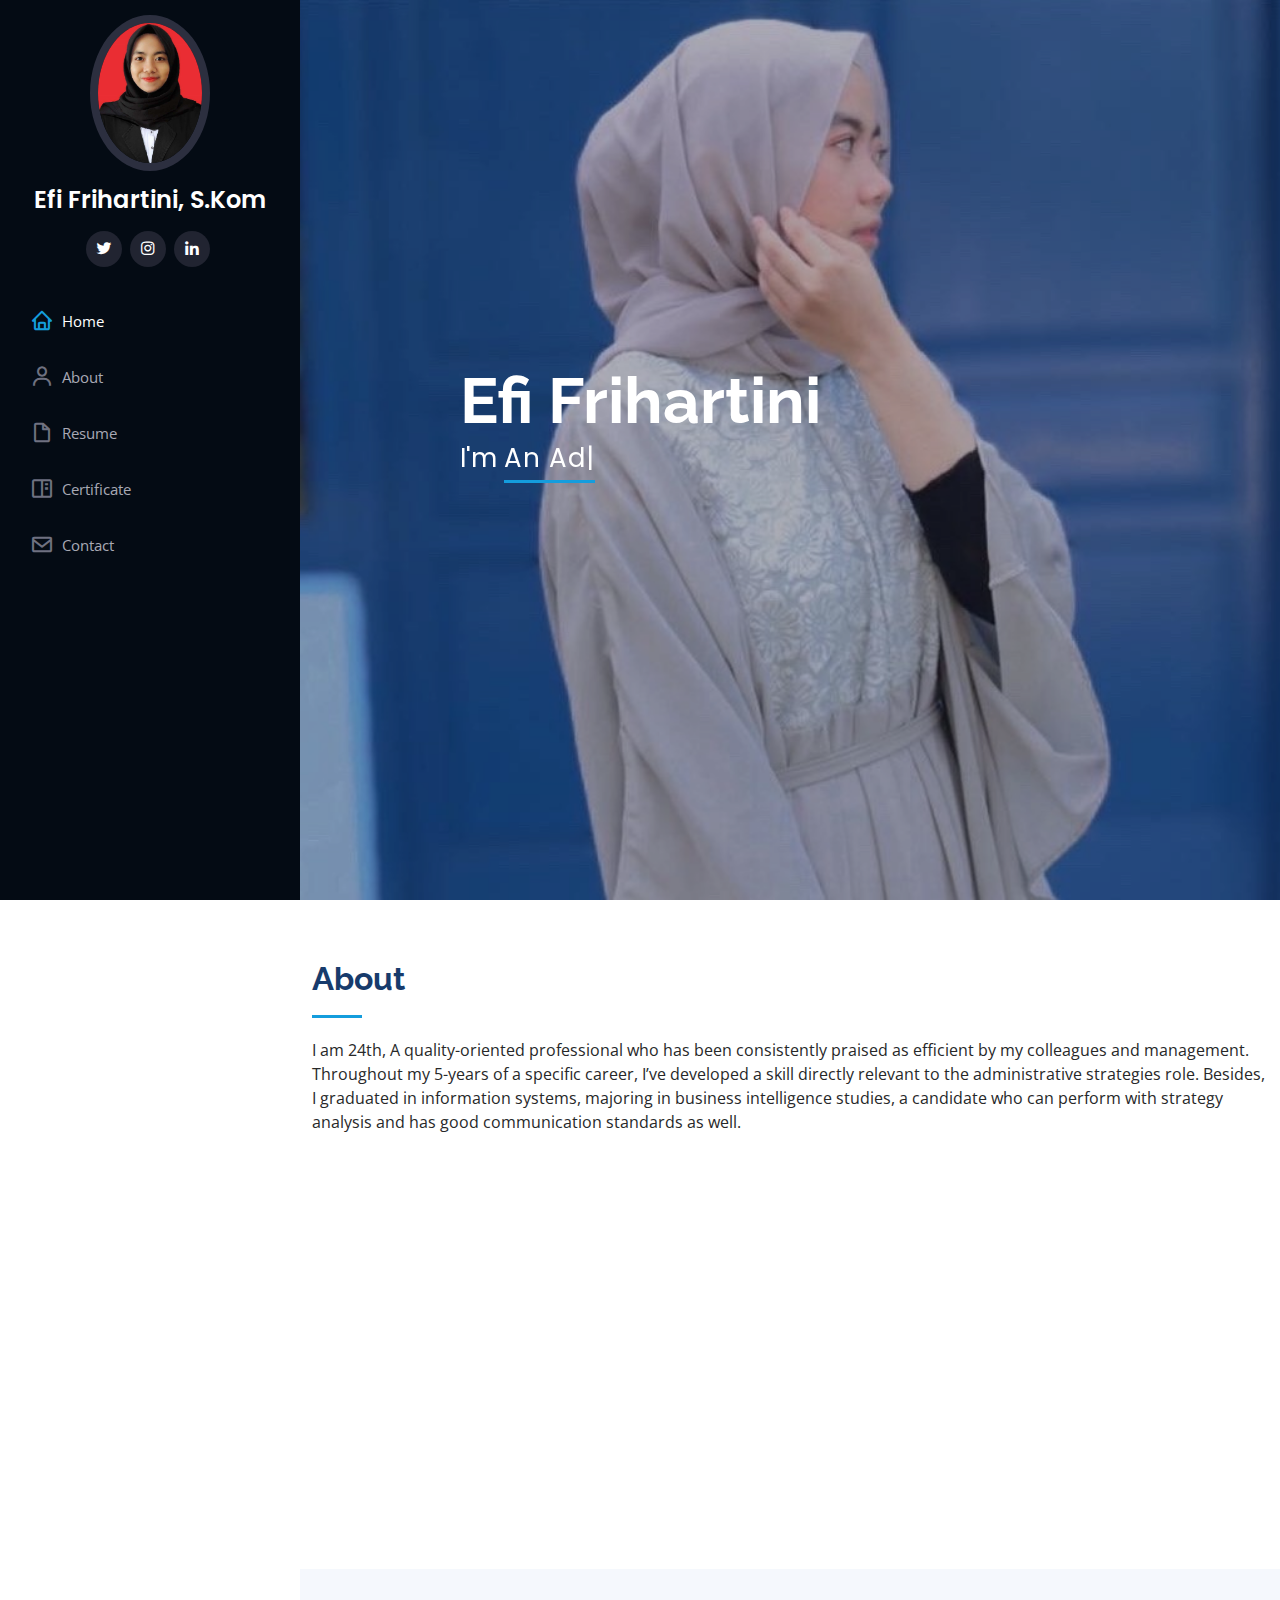
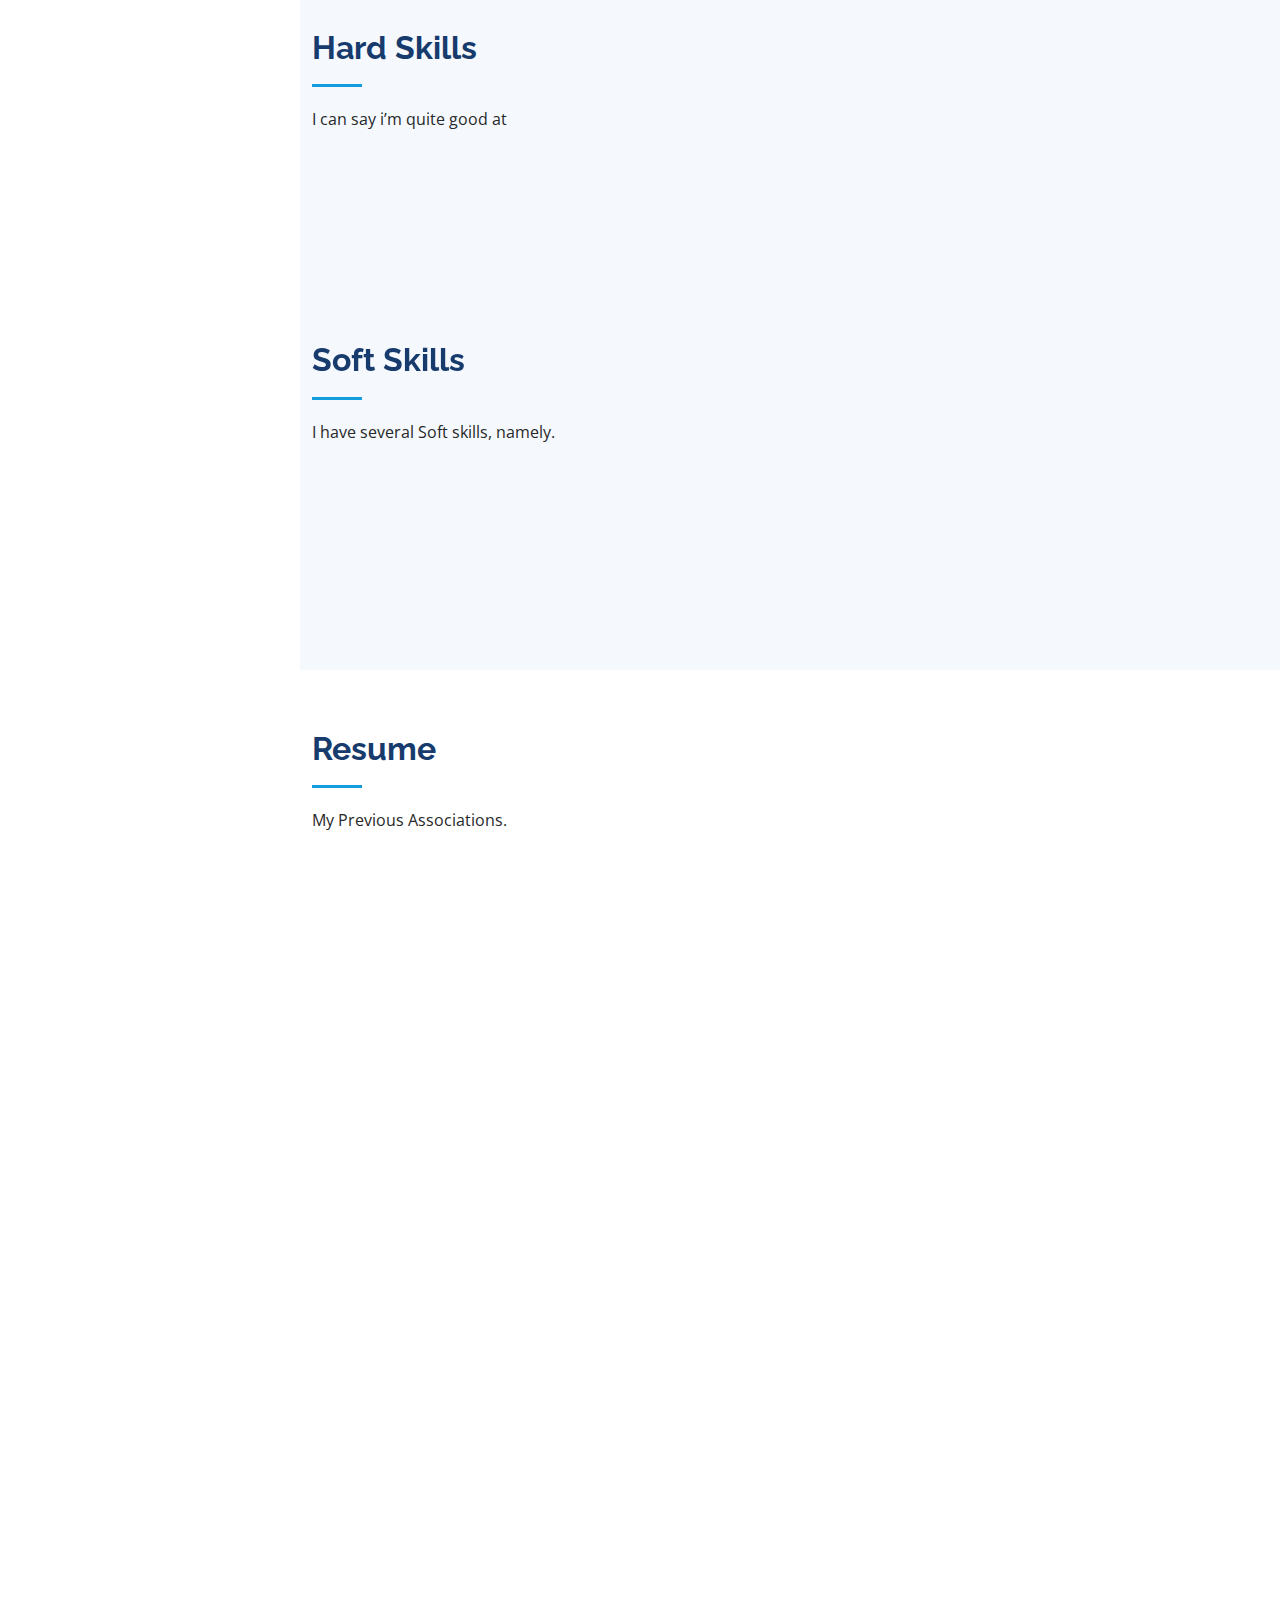
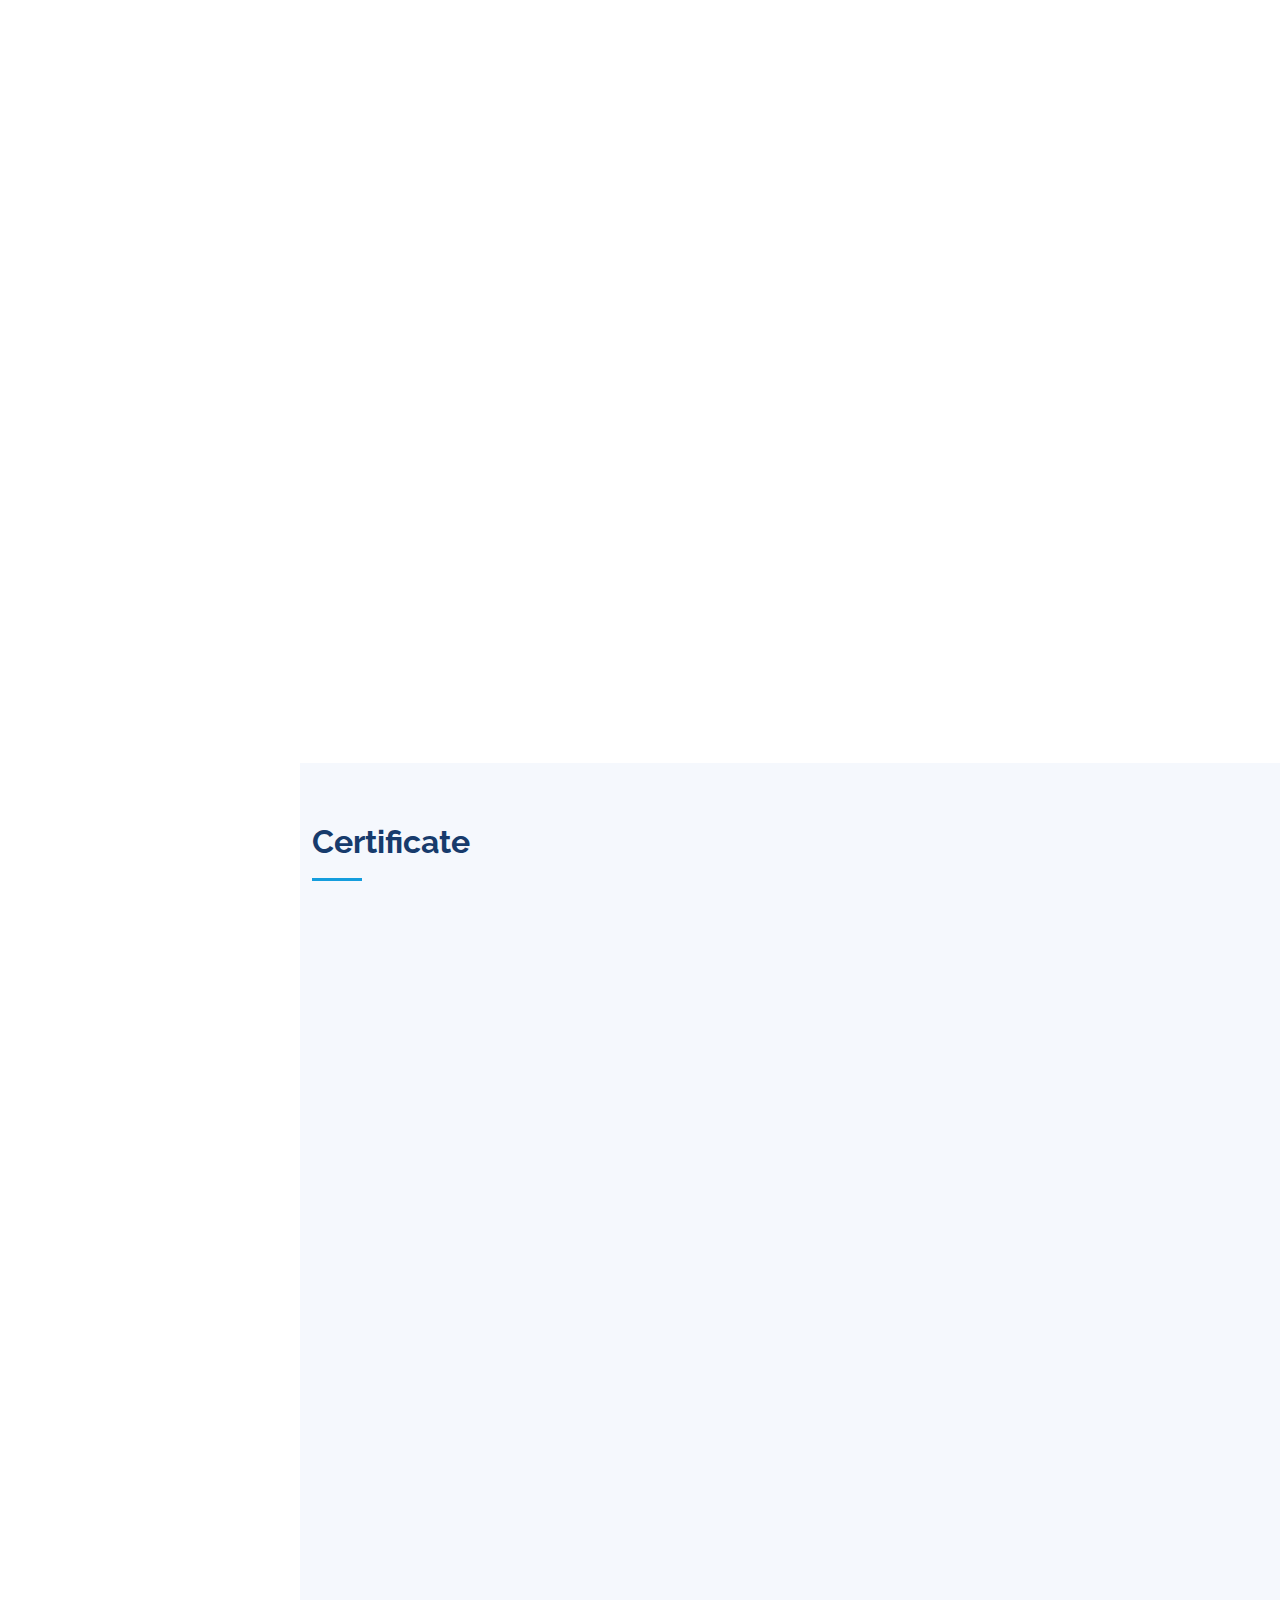
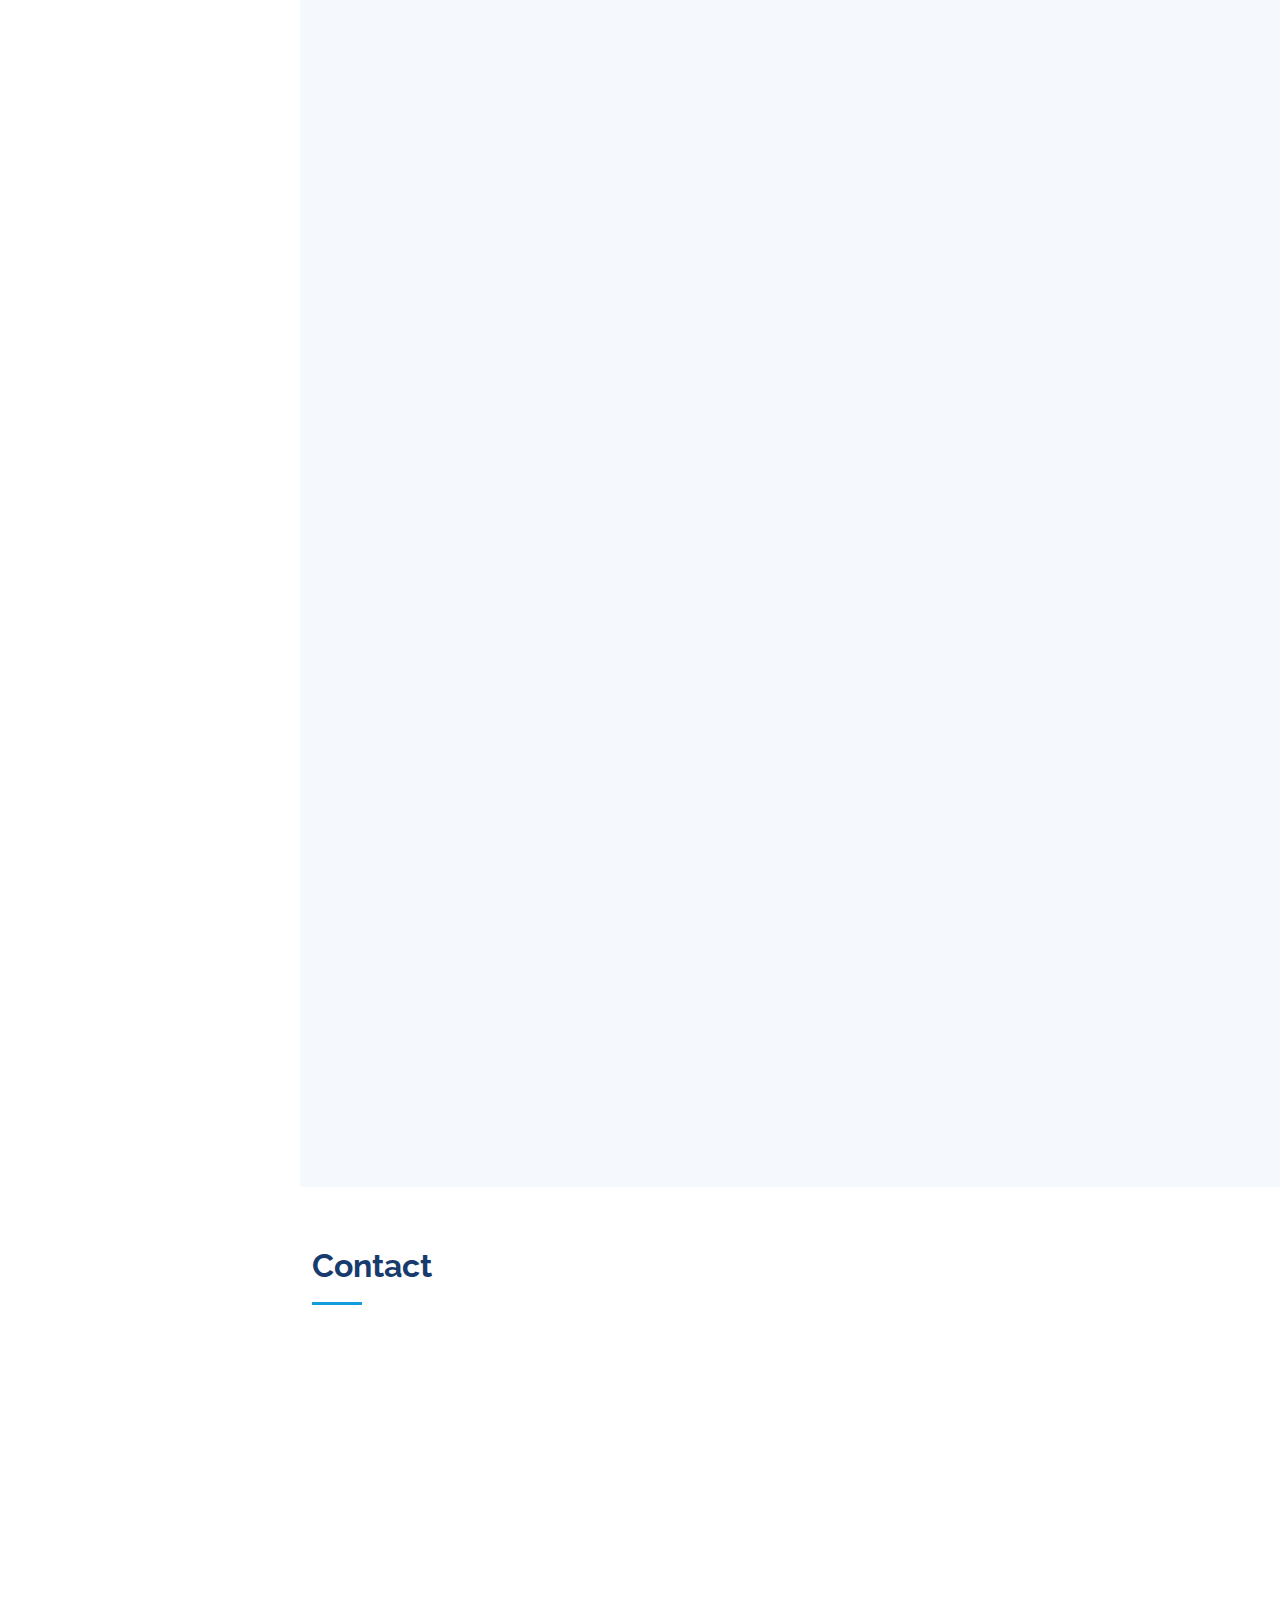
<file: index.html>
<!DOCTYPE html>
<html lang="en">

<head>
  <meta charset="utf-8">
  <meta content="width=device-width, initial-scale=1.0" name="viewport">

  <!-- CREATED WITH -->

  <title>Hi I'm Efi</title>
  <meta content="" name="description">
  <meta content="" name="keywords">

  <!-- Favicons -->
  <!--<link href="assets/img/favicon.png" rel="icon">
  <link href="assets/img/apple-touch-icon.png" rel="apple-touch-icon">-->

  <!-- Google Fonts -->
  <link href="https://fonts.googleapis.com/css?family=Open+Sans:300,300i,400,400i,600,600i,700,700i|Raleway:300,300i,400,400i,500,500i,600,600i,700,700i|Poppins:300,300i,400,400i,500,500i,600,600i,700,700i" rel="stylesheet">

  <!-- Vendor CSS Files -->
  <link href="assets/vendor/aos/aos.css" rel="stylesheet">
  <link href="assets/vendor/bootstrap/css/bootstrap.min.css" rel="stylesheet">
  <link href="assets/vendor/bootstrap-icons/bootstrap-icons.css" rel="stylesheet">
  <link href="assets/vendor/boxicons/css/boxicons.min.css" rel="stylesheet">
  <link href="assets/vendor/glightbox/css/glightbox.min.css" rel="stylesheet">
  <link href="assets/vendor/swiper/swiper-bundle.min.css" rel="stylesheet">

  <!-- Template Main CSS File -->
  <link href="assets/css/style.css" rel="stylesheet">

  <!-- =======================================================
  * Template Name: iPortfolio - v3.7.0
  * Template URL: https://bootstrapmade.com/iportfolio-bootstrap-portfolio-websites-template/
  * Author: BootstrapMade.com
  * License: https://bootstrapmade.com/license/
  ======================================================== -->
</head>

<body>

  <!-- ======= Mobile nav toggle button ======= -->
  <i class="bi bi-list mobile-nav-toggle d-xl-none"></i>

  <!-- ======= Header ======= -->
  <header id="header">
    <div class="d-flex flex-column">

      <div class="profile">
        <img src="assets/img/Pas-foto-efi.jpg" alt="" class="img-fluid rounded-circle">
        <h1 class="text-light"><a href="index.html">Efi Frihartini, S.Kom</a></h1>
        <div class="social-links mt-3 text-center">
          <a href="#" class="twitter"><i class="bx bxl-twitter"></i></a>
          <a href="https://www.instagram.com/frihartiniefi/" class="instagram"><i class="bx bxl-instagram"></i></a>
          <a href="https://www.linkedin.com/in/frihartiniefi/" class="linkedin"><i class="bx bxl-linkedin"></i></a>
        </div>
      </div>

      <nav id="navbar" class="nav-menu navbar">
        <ul>
          <li><a href="#hero" class="nav-link scrollto active"><i class="bx bx-home"></i> <span>Home</span></a></li>
          <li><a href="#about" class="nav-link scrollto"><i class="bx bx-user"></i> <span>About</span></a></li>
          <li><a href="#resume" class="nav-link scrollto"><i class="bx bx-file-blank"></i> <span>Resume</span></a></li>
          <li><a href="#portfolio" class="nav-link scrollto"><i class="bx bx-book-content"></i> <span>Certificate</span></a></li>
          <!--<li><a href="#services" class="nav-link scrollto"><i class="bx bx-server"></i> <span>Services</span></a></li>-->
          <li><a href="#contact" class="nav-link scrollto"><i class="bx bx-envelope"></i> <span>Contact</span></a></li>
        </ul>
      </nav><!-- .nav-menu -->
    </div>
  </header><!-- End Header -->

  <!-- ======= Hero Section ======= -->
  <section id="hero" class="d-flex flex-column justify-content-center align-items-center">
    <div class="hero-container" data-aos="fade-in">
      <h1>Efi Frihartini</h1>
      <p>I'm <span class="typed" data-typed-items="An Administration Specialist, A Hard Worker, An Inline Skater"></span></p>
    </div>
  </section><!-- End Hero -->

  <main id="main">

    <!-- ======= About Section ======= -->
    <section id="about" class="about">
      <div class="container">

        <div class="section-title">
          <h2>About</h2>
          <p>I am 24th, A quality-oriented professional who has been consistently praised as efficient
            by my colleagues and management. Throughout my 5-years of a specific career, I’ve
            developed a skill directly relevant to the administrative strategies role. Besides, I
            graduated in information systems, majoring in business intelligence studies, a candidate
            who can perform with strategy analysis and has good communication standards as well.
        </p>
        </div>

        <div class="row">
          <div class="col-lg-4" data-aos="fade-right">
            <img src="assets/img/foto-1.JPG" class="img-fluid" alt="">
          </div>
          <div class="col-lg-8 pt-4 pt-lg-0 content" data-aos="fade-left">
            <h3>Bachelor Degree Of Information System</h3>
            <p class="fst-italic">
              From this department, I learned to identify the company's business needs and processes based on the company's data, then design a system that fits the company's needs..
            </p>
            <div class="row">
              <div class="col-lg-6">
                <ul>
                  <li><i class="bi bi-chevron-right"></i> <strong>Birthday:</strong> <span>04 November 1997</span></li>
                  <li><i class="bi bi-chevron-right"></i> <strong>Phone:</strong> <span>085701009198 / Wa 087784325963</span></li>
                  <li><i class="bi bi-chevron-right"></i> <strong>City:</strong> <span>Tangerang</span></li>
                </ul>
              </div>
              <div class="col-lg-6">
                <ul>
                  <li><i class="bi bi-chevron-right"></i> <strong>Age:</strong> <span>24</span></li>
                  <li><i class="bi bi-chevron-right"></i> <strong>Degree:</strong> <span>Bachelor</span></li>
                  <li><i class="bi bi-chevron-right"></i> <strong>Email:</strong> <span>frihartiniefi@gmail.com</span></li>
                  
                </ul>
              </div>
            </div>
            
          </div>
        </div>

      </div>
    </section><!-- End About Section -->

  
    <!-- ======= Skills Section ======= -->
    <section id="skills" class="skills section-bg">
      <div class="container">

        <div class="section-title">
          <h2>Hard Skills</h2>
          <p>I can say i’m quite good at</p>
        </div>

        <div class="row skills-content">

          <div class="col-lg-6" data-aos="fade-up">

            <div class="progress">
              <span class="skill">Microsoft Word, Exel, Powerpoint <i class="val">90%</i></span>
              <div class="progress-bar-wrap">
                <div class="progress-bar" role="progressbar" aria-valuenow="90" aria-valuemin="0" aria-valuemax="100"></div>
              </div>
            </div>

            <div class="progress">
              <span class="skill">Photoshop <i class="val">100%</i></span>
              <div class="progress-bar-wrap">
                <div class="progress-bar" role="progressbar" aria-valuenow="100" aria-valuemin="0" aria-valuemax="100"></div>
              </div>
            </div>

            <div class="progress">
              <span class="skill">Web Programming <i class="val">75%</i></span>
              <div class="progress-bar-wrap">
                <div class="progress-bar" role="progressbar" aria-valuenow="75" aria-valuemin="0" aria-valuemax="100"></div>
              </div>
            </div>

          </div>

          <div class="col-lg-6" data-aos="fade-up" data-aos-delay="100">

            <div class="progress">
              <span class="skill">data entry / Data Analyze / Document Preparation<i class="val">100%</i></span>
              <div class="progress-bar-wrap">
                <div class="progress-bar" role="progressbar" aria-valuenow="100" aria-valuemin="0" aria-valuemax="100"></div>
              </div>
            </div>

            <div class="progress">
              <span class="skill">SQL <i class="val">60%</i></span>
              <div class="progress-bar-wrap">
                <div class="progress-bar" role="progressbar" aria-valuenow="60" aria-valuemin="0" aria-valuemax="100"></div>
              </div>
            </div>

            <div class="progress">
              <span class="skill">Bigquery <i class="val">55%</i></span>
              <div class="progress-bar-wrap">
                <div class="progress-bar" role="progressbar" aria-valuenow="55" aria-valuemin="0" aria-valuemax="100"></div>
              </div>
            </div>

          </div>

        </div>
      </div>
      <div class="container">
      <div class="section-title">
        <h2>Soft Skills</h2>
        <p>I have several Soft skills, namely.</p>
      </div>

      <div class="row skills-content">

        <div class="col-lg-6" data-aos="fade-up">
          <div class="row">
            <div class="col-lg-6">
              <ul>
                <li> <span>Discipline</span></li>
                <li> <span>Time Management</span></li>
                <li> <span>Teamwork Management</span></li>
                <li> <span>Problem Solving</span></li>
                <li> <span>Responsibility</span></li>
              </ul>
            </div>
          

    </section><!-- End Skills Section -->

    <!-- ======= Resume Section ======= -->
    <section id="resume" class="resume">
      <div class="container">

        <div class="section-title">
          <h2>Resume</h2>
          <p>My Previous Associations.</p>
        </div>

        <div class="row">
          <div class="col-lg-6" data-aos="fade-up">
            <h3 class="resume-title">Sumary</h3>
            <div class="resume-item pb-0">
              <h4>Efi Frihartini</h4>
              <p><em>I was born in Jakarta, November 04, 1997. I received a Bachelor's degree in Information Systems in 2020. Have an interest in a career as an Administrative Staff and Bussines Intelligence.</em></p>
              <ul>
                <li>Benda, Tangerang</li>
                <li>085701009198</li>
                <li>frihartiniefi@gmail.com</li>
              </ul>
            </div>

            <h3 class="resume-title">Education</h3>
            <div class="resume-item">
              <h4>Bachelor of Information System </h4>
              <h5>2016 - 2020</h5>
              <p><em>Raharja University, Tangerang</em></p>
              <p>Wrote a Thesis on Web-Based Spare Parts Entry And Exit Transaction Information System Design At The
                Centre For Aviation Engineering Office</p>
            </div>
            <div class="resume-item">
              <h4>Senior High Schoool Of Multimedia</h4>
              <h5>2012 - 2015</h5>
              <p><em>Vocational High School Of Pancakarya</em></p>
              <p>Operate digital illustration, digital imaging, and web design software and peripherals, 2D & 3D animation, digital audio, digital video, and visual effects software and peripherals.</p>
            </div>
          </div>
          <div class="col-lg-6" data-aos="fade-up" data-aos-delay="100">
            <h3 class="resume-title">Experience</h3>
            <div class="resume-item">
              <h4>Administration Specialist - PPNPN</h4>
              <h5>Jan 2017 - Present</h5>
              <p><em>CENTRE FOR AVIATION ENGINEERING, MINISTRY OF TRANSPORTATION </em></p>
              <ul>
                <li>Consolidate 50 mailing data every month and put it in a detailed report.</li>
                <li>Prepare documents to be reviewed by the board of directors</li>
                <li>Make office agendas and coordinate with other divisional pic staff if there are joint meetings or other activities. </li>
                <li>Contribute to the smooth running of administrative operations through input into company applications and
                  timely data integration</li>
                <li>Analyze and read incoming memos/submissions and distribute them as necessary.</li>
                <li>Responsible for managing company documents and archiving data neatly and systematically.</li>
                <li>Responsible for administration with related ministries and stakeholders, including cooperation and agreement.</li>
              </ul>
            </div>
            <div class="resume-item">
              <h4>Production Operator</h4>
              <h5>Feb - Dec 2016</h5>
              <p><em>PT. SBB OPPO MANUFACTURING</em></p>
              <ul>
                <li>The work process carried out is in accordance with what was determined during the pre-work briefing.</li>
                <li>Documented production information via daily system logs and discussed issues with management.</li>
                <li>Checked for system errors on the cellphone before packing.</li>
                <li>predetermined production targets are achieved properly, smoothly, efficiently, and optimally.</li>
              </ul>
            </div>
            <div class="resume-item">
              <h4>Production Operator</h4>
              <h5>Sep - Nov 2015</h5>
              <p><em>PT. CS 2 POLA SEHAT</em></p>
              <ul>
                <li>Ensure that the product conforms to the quality standards provided and that there are no defects before the
                  product is distributed.</li>
                <li>Carry out the packaging of products to be distributed.</li>
                <li>Boxed and transported items to support assembly operations.</li>
                <li>Ensure that work reports are made as material for accountability later.</li>
              </ul>
            </div>

          </div>
        </div>

      </div>
    </section><!-- End Resume Section -->

    <!-- ======= Portfolio Section ======= -->
    <section id="portfolio" class="portfolio section-bg">
      <div class="container">

        <div class="section-title">
          <h2>Certificate</h2>
        </div>

        <div class="row" data-aos="fade-up">
          <div class="col-lg-12 d-flex justify-content-center">
            <ul id="portfolio-flters">
              <li data-filter="*" class="filter-active">All</li>
              <li data-filter=".filter-app">Certificate </li>
              <li data-filter=".filter-card">Seminar</li>
              <li data-filter=".filter-web">Acreditation Certificate</li>
            </ul>
          </div>
        </div>

        <div class="row portfolio-container" data-aos="fade-up" data-aos-delay="100">

          <div class="col-lg-4 col-md-6 portfolio-item filter-app">
            <div class="portfolio-wrap">
              <img src="assets/img/portfolio/1.JPG" class="img-fluid" alt="">
              <div class="portfolio-links">
               
                <a href="https://drive.google.com/file/d/1uykFsokeKhR_1dy0aQxb8RbKtVs5IwdA/view?usp=sharing" title="More Details"><i class="bx bx-link"></i></a>
              </div>
            </div>
          </div>

          <div class="col-lg-4 col-md-6 portfolio-item filter-app">
            <div class="portfolio-wrap">
              <img src="assets/img/portfolio/2.JPG" class="img-fluid" alt="">
              <div class="portfolio-links">
                <a href="https://drive.google.com/file/d/1PrWqjSGVlWH-3tPCvsPIcjQ--f08ekV9/view?usp=sharing" title="More Details"><i class="bx bx-link"></i></a>
              </div>
            </div>
          </div>

          <div class="col-lg-4 col-md-6 portfolio-item filter-app">
            <div class="portfolio-wrap">
              <img src="assets/img/portfolio/3.JPG" class="img-fluid" alt="">
              <div class="portfolio-links">
                <a href="https://drive.google.com/file/d/1IffwKPzJVoTfbXkHEamFI7CMlVeskQQ5/view?usp=sharing" title="More Details"><i class="bx bx-link"></i></a>
              </div>
            </div>
          </div>

          <div class="col-lg-4 col-md-6 portfolio-item filter-app">
            <div class="portfolio-wrap">
              <img src="assets/img/portfolio/4.JPG" class="img-fluid" alt="">
              <div class="portfolio-links">
                <a href="https://drive.google.com/file/d/1ON_OASIdGRSbaF_lU0FhiMMEamjyh-0P/view?usp=sharing" title="More Details"><i class="bx bx-link"></i></a>
              </div>
            </div>
          </div>

          <div class="col-lg-4 col-md-6 portfolio-item filter-app">
            <div class="portfolio-wrap">
              <img src="assets/img/portfolio/5.JPG" class="img-fluid" alt="">
              <div class="portfolio-links">
                <a href="https://drive.google.com/file/d/1C5NcU7LVYDQ2OxH6VaZ05qqhm1hkcT7S/view?usp=sharing" title="More Details"><i class="bx bx-link"></i></a>
              </div>
            </div>
          </div>

          <div class="col-lg-4 col-md-6 portfolio-item filter-app">
            <div class="portfolio-wrap">
              <img src="assets/img/portfolio/6.JPG" class="img-fluid" alt="">
              <div class="portfolio-links">
                <a href="https://drive.google.com/file/d/19gozbI9muR5gLteVbsfDADuAWg__URvx/view?usp=sharing" title="More Details"><i class="bx bx-link"></i></a>
              </div>
            </div>
          </div>

          <div class="col-lg-4 col-md-6 portfolio-item filter-app">
            <div class="portfolio-wrap">
              <img src="assets/img/portfolio/7.JPG" class="img-fluid" alt="">
              <div class="portfolio-links">
                <a href="https://drive.google.com/file/d/1uiNLfl80JbX3DKTL8MEI09TF5h1JvPTX/view?usp=sharing" title="More Details"><i class="bx bx-link"></i></a>
              </div>
            </div>
          </div>

          <div class="col-lg-4 col-md-6 portfolio-item filter-app">
            <div class="portfolio-wrap">
              <img src="assets/img/portfolio/8.JPG" class="img-fluid" alt="">
              <div class="portfolio-links">
                <a href="https://drive.google.com/file/d/1EheFhWdFUmvh0WuPDNPQOmv93utKn3gc/view?usp=sharing" title="More Details"><i class="bx bx-link"></i></a>
              </div>
            </div>
          </div>


          <div class="col-lg-4 col-md-6 portfolio-item filter-card">
            <div class="portfolio-wrap">
              <img src="assets/img/portfolio/Seminar-Nasional-1.jpg" class="img-fluid" alt="">
              <div class="portfolio-links">
                <a href="https://drive.google.com/file/d/12_-7jQuJaMNuDzstjJPt2tXoz-inIcpd/view?usp=sharing" title="More Details"><i class="bx bx-link"></i></a>
              </div>
            </div>
          </div>

          <div class="col-lg-4 col-md-6 portfolio-item filter-card">
            <div class="portfolio-wrap">
              <img src="assets/img/portfolio/Seminar-Nasional-2.jpg" class="img-fluid" alt="">
              <div class="portfolio-links">
                <a href="https://drive.google.com/file/d/1KmhmVKsC-9rq5axg1iCvmhqY7WJirkX_/view?usp=sharing" title="More Details"><i class="bx bx-link"></i></a>
              </div>
            </div>
          </div>

          <div class="col-lg-4 col-md-6 portfolio-item filter-card">
            <div class="portfolio-wrap">
              <img src="assets/img/portfolio/Seminar-Nasional-3.jpg" class="img-fluid" alt="">
              <div class="portfolio-links">
                <a href="https://drive.google.com/file/d/1KmhmVKsC-9rq5axg1iCvmhqY7WJirkX_/view?usp=sharing" title="More Details"><i class="bx bx-link"></i></a>
              </div>
            </div>
          </div>

          <div class="col-lg-4 col-md-6 portfolio-item filter-card">
            <div class="portfolio-wrap">
              <img src="assets/img/portfolio/Seminar-Nasional-4.jpg" class="img-fluid" alt="">
              <div class="portfolio-links">
                <a href="https://drive.google.com/file/d/1KIgpHZymqB8sg5Uq7wfnIpzuHcYiwD--/view?usp=sharing" title="More Details"><i class="bx bx-link"></i></a>
              </div>
            </div>
          </div>

          <div class="col-lg-4 col-md-6 portfolio-item filter-card">
            <div class="portfolio-wrap">
              <img src="assets/img/portfolio/Seminar-Nasional-5.jpg" class="img-fluid" alt="">
              <div class="portfolio-links">
                <a href="https://drive.google.com/file/d/1OTqweeMdIHOLmxidOdbTcjVoNDV3eXKB/view?usp=sharing" title="More Details"><i class="bx bx-link"></i></a>
              </div>
            </div>
          </div>

          <div class="col-lg-4 col-md-6 portfolio-item filter-card">
            <div class="portfolio-wrap">
              <img src="assets/img/portfolio/Seminar-Nasional-6.jpg" class="img-fluid" alt="">
              <div class="portfolio-links">
                <a href="https://drive.google.com/file/d/1jUav_aiVif9ebBTyyBugUJuUX9-pKWU5/view?usp=sharing" title="More Details"><i class="bx bx-link"></i></a>
              </div>
            </div>
          </div>

          <div class="col-lg-4 col-md-6 portfolio-item filter-card">
            <div class="portfolio-wrap">
              <img src="assets/img/portfolio/Seminar-Nasional-7.jpg" class="img-fluid" alt="">
              <div class="portfolio-links">
                <a href="https://drive.google.com/file/d/1RgH6tOaCc-6udj9JlCTMfKGcpBMoQ9qx/view?usp=sharing" title="More Details"><i class="bx bx-link"></i></a>
              </div>
            </div>
          </div>

          <div class="col-lg-4 col-md-6 portfolio-item filter-card">
            <div class="portfolio-wrap">
              <img src="assets/img/portfolio/Seminar-Nasional-8.jpg" class="img-fluid" alt="">
              <div class="portfolio-links">
                <a href="https://drive.google.com/file/d/1-ufJ6Rsgv4AlhqwX4r0hfMsbjHwySSjP/view?usp=sharing" title="More Details"><i class="bx bx-link"></i></a>
              </div>
            </div>
          </div>

          <div class="col-lg-4 col-md-6 portfolio-item filter-card">
            <div class="portfolio-wrap">
              <img src="assets/img/portfolio/Seminar-Nasional-9.jpg" class="img-fluid" alt="">
              <div class="portfolio-links">
                <a href="https://drive.google.com/file/d/1DFqJsLe0nQpS1fIZN9MzZowEbXITn_S2/view?usp=sharing" title="More Details"><i class="bx bx-link"></i></a>
              </div>
            </div>
          </div>

          <div class="col-lg-4 col-md-6 portfolio-item filter-card">
            <div class="portfolio-wrap">
              <img src="assets/img/portfolio/Seminar-Nasional-10.jpg" class="img-fluid" alt="">
              <div class="portfolio-links">
                <a href="https://drive.google.com/file/d/19oGj2ZXuHSVMf7WhFi6G_MYnFs-zpVMZ/view?usp=sharing" title="More Details"><i class="bx bx-link"></i></a>
              </div>
            </div>
          </div>

          <div class="col-lg-4 col-md-6 portfolio-item filter-card">
            <div class="portfolio-wrap">
              <img src="assets/img/portfolio/Sertif-Internasional.jpg" class="img-fluid" alt="">
              <div class="portfolio-links">
                <a href="https://drive.google.com/file/d/1SDVY8z7Q086u8Dzz9sFlmEFpbxqGBqM-/view?usp=sharing" title="More Details"><i class="bx bx-link"></i></a>
              </div>
            </div>
          </div>

          <div class="col-lg-4 col-md-6 portfolio-item filter-web">
            <div class="portfolio-wrap">
              <img src="assets/img/portfolio/akreditasi-1.JPG" class="img-fluid" alt="">
              <div class="portfolio-links">
                <a href="https://drive.google.com/file/d/17pggQZKExMS1KtKDUL5ZplcFGutzvj_J/view?usp=sharing" title="More Details"><i class="bx bx-link"></i></a>
              </div>
            </div>
          </div>

          <div class="col-lg-4 col-md-6 portfolio-item filter-web">
            <div class="portfolio-wrap">
              <img src="assets/img/portfolio/akreditasi-2.JPG" class="img-fluid" alt="">
              <div class="portfolio-links">
                <a href="https://drive.google.com/file/d/1n-2OOfmb7lFNSteK2Y0dTC08H26dis_-/view?usp=sharing" title="More Details"><i class="bx bx-link"></i></a>
              </div>
            </div>
          </div>

        </div>

      </div>
    </section><!-- End Portfolio Section -->
    
    <!-- ======= Services Section ======= -->
    <!-- section id="services" class="services">
      <div class="container">

        <div class="section-title">
          <h2>Services</h2>
          <p>Magnam dolores commodi suscipit. Necessitatibus eius consequatur ex aliquid fuga eum quidem. Sit sint consectetur velit. Quisquam quos quisquam cupiditate. Et nemo qui impedit suscipit alias ea. Quia fugiat sit in iste officiis commodi quidem hic quas.</p>
        </div>

        <div class="row">
          <div class="col-lg-4 col-md-6 icon-box" data-aos="fade-up">
            <div class="icon"><i class="bi bi-briefcase"></i></div>
            <h4 class="title"><a href="">Lorem Ipsum</a></h4>
            <p class="description">Voluptatum deleniti atque corrupti quos dolores et quas molestias excepturi sint occaecati cupiditate non provident</p>
          </div>
          <div class="col-lg-4 col-md-6 icon-box" data-aos="fade-up" data-aos-delay="100">
            <div class="icon"><i class="bi bi-card-checklist"></i></div>
            <h4 class="title"><a href="">Dolor Sitema</a></h4>
            <p class="description">Minim veniam, quis nostrud exercitation ullamco laboris nisi ut aliquip ex ea commodo consequat tarad limino ata</p>
          </div>
          <div class="col-lg-4 col-md-6 icon-box" data-aos="fade-up" data-aos-delay="200">
            <div class="icon"><i class="bi bi-bar-chart"></i></div>
            <h4 class="title"><a href="">Sed ut perspiciatis</a></h4>
            <p class="description">Duis aute irure dolor in reprehenderit in voluptate velit esse cillum dolore eu fugiat nulla pariatur</p>
          </div>
          <div class="col-lg-4 col-md-6 icon-box" data-aos="fade-up" data-aos-delay="300">
            <div class="icon"><i class="bi bi-binoculars"></i></div>
            <h4 class="title"><a href="">Magni Dolores</a></h4>
            <p class="description">Excepteur sint occaecat cupidatat non proident, sunt in culpa qui officia deserunt mollit anim id est laborum</p>
          </div>
          <div class="col-lg-4 col-md-6 icon-box" data-aos="fade-up" data-aos-delay="400">
            <div class="icon"><i class="bi bi-brightness-high"></i></div>
            <h4 class="title"><a href="">Nemo Enim</a></h4>
            <p class="description">At vero eos et accusamus et iusto odio dignissimos ducimus qui blanditiis praesentium voluptatum deleniti atque</p>
          </div>
          <div class="col-lg-4 col-md-6 icon-box" data-aos="fade-up" data-aos-delay="500">
            <div class="icon"><i class="bi bi-calendar4-week"></i></div>
            <h4 class="title"><a href="">Eiusmod Tempor</a></h4>
            <p class="description">Et harum quidem rerum facilis est et expedita distinctio. Nam libero tempore, cum soluta nobis est eligendi</p>
          </div>
        </div>

      </div>
    </section-->

    <!-- ======= Testimonials Section ======= -->
    <!-- section id="testimonials" class="testimonials section-bg">
      <div class="container">

        <div class="section-title">
          <h2>Testimonials</h2>
          <p>Magnam dolores commodi suscipit. Necessitatibus eius consequatur ex aliquid fuga eum quidem. Sit sint consectetur velit. Quisquam quos quisquam cupiditate. Et nemo qui impedit suscipit alias ea. Quia fugiat sit in iste officiis commodi quidem hic quas.</p>
        </div>

        <div class="testimonials-slider swiper" data-aos="fade-up" data-aos-delay="100">
          <div class="swiper-wrapper">

            <div class="swiper-slide">
              <div class="testimonial-item" data-aos="fade-up">
                <p>
                  <i class="bx bxs-quote-alt-left quote-icon-left"></i>
                  Proin iaculis purus consequat sem cure digni ssim donec porttitora entum suscipit rhoncus. Accusantium quam, ultricies eget id, aliquam eget nibh et. Maecen aliquam, risus at semper.
                  <i class="bx bxs-quote-alt-right quote-icon-right"></i>
                </p>
                <img src="assets/img/testimonials/testimonials-1.jpg" class="testimonial-img" alt="">
                <h3>Saul Goodman</h3>
                <h4>Ceo &amp; Founder</h4>
              </div>
            </div>

            <div class="swiper-slide">
              <div class="testimonial-item" data-aos="fade-up" data-aos-delay="100">
                <p>
                  <i class="bx bxs-quote-alt-left quote-icon-left"></i>
                  Export tempor illum tamen malis malis eram quae irure esse labore quem cillum quid cillum eram malis quorum velit fore eram velit sunt aliqua noster fugiat irure amet legam anim culpa.
                  <i class="bx bxs-quote-alt-right quote-icon-right"></i>
                </p>
                <img src="assets/img/testimonials/testimonials-2.jpg" class="testimonial-img" alt="">
                <h3>Sara Wilsson</h3>
                <h4>Designer</h4>
              </div>
            </div><End testimonial item>

            <div class="swiper-slide">
              <div class="testimonial-item" data-aos="fade-up" data-aos-delay="200">
                <p>
                  <i class="bx bxs-quote-alt-left quote-icon-left"></i>
                  Enim nisi quem export duis labore cillum quae magna enim sint quorum nulla quem veniam duis minim tempor labore quem eram duis noster aute amet eram fore quis sint minim.
                  <i class="bx bxs-quote-alt-right quote-icon-right"></i>
                </p>
                <img src="assets/img/testimonials/testimonials-3.jpg" class="testimonial-img" alt="">
                <h3>Jena Karlis</h3>
                <h4>Store Owner</h4>
              </div>
            </div>< End testimonial item>

            <div class="swiper-slide">
              <div class="testimonial-item" data-aos="fade-up" data-aos-delay="300">
                <p>
                  <i class="bx bxs-quote-alt-left quote-icon-left"></i>
                  Fugiat enim eram quae cillum dolore dolor amet nulla culpa multos export minim fugiat minim velit minim dolor enim duis veniam ipsum anim magna sunt elit fore quem dolore labore illum veniam.
                  <i class="bx bxs-quote-alt-right quote-icon-right"></i>
                </p>
                <img src="assets/img/testimonials/testimonials-4.jpg" class="testimonial-img" alt="">
                <h3>Matt Brandon</h3>
                <h4>Freelancer</h4>
              </div>
            </div>< End testimonial item >

            <div class="swiper-slide">
              <div class="testimonial-item" data-aos="fade-up" data-aos-delay="400">
                <p>
                  <i class="bx bxs-quote-alt-left quote-icon-left"></i>
                  Quis quorum aliqua sint quem legam fore sunt eram irure aliqua veniam tempor noster veniam enim culpa labore duis sunt culpa nulla illum cillum fugiat legam esse veniam culpa fore nisi cillum quid.
                  <i class="bx bxs-quote-alt-right quote-icon-right"></i>
                </p>
                <img src="assets/img/testimonials/testimonials-5.jpg" class="testimonial-img" alt="">
                <h3>John Larson</h3>
                <h4>Entrepreneur</h4>
              </div>
            </div>< End testimonial item>

          </div>
          <div class="swiper-pagination"></div>
        </div>

      </div>
    </section>< End Testimonials Section -->

    <!-- ======= Contact Section ======= -->
    <section id="contact" class="contact">
      <div class="container">

        <div class="section-title">
          <h2>Contact</h2>
        </div>

        <div class="row" data-aos="fade-in">

          <div class="col-lg-5 d-flex align-items-stretch">
            <div class="info">
              <div class="address">
                <i class="bi bi-geo-alt"></i>
                <h4>Location:</h4>
                <p>Komp. Perhubungan Udara RT.05/06 Jl. Halim Perdana Kusuma Kel. Jurumudi Kec. Benda Kota Tangerang</p>
              </div>

              <div class="email">
                <i class="bi bi-envelope"></i>
                <h4>Email:</h4>
                <p>frihartiniefi@gmail.com</p>
              </div>

              <div class="phone">
                <i class="bi bi-phone"></i>
                <h4>Call:</h4>
                <p>085701009198 / 087784325963</p>
              </div>

              <iframe src="https://www.google.com/maps/embed?pb=!1m18!1m12!1m3!1d3966.8989351170785!2d106.67578021404329!3d-6.144275361940757!2m3!1f0!2f0!3f0!3m2!1i1024!2i768!4f13.1!3m3!1m2!1s0x2e69f9502692d019%3A0x1405b4e25c30e765!2sKOMPLEK%20PERHUBUNGAN%20UDARA%20(BASECAMP%202)!5e0!3m2!1sid!2sid!4v1657247561666!5m2!1sid!2sid" frameborder="0" style="border:0; width: 100%; height: 290px;" allowfullscreen></iframe>
            </div>

          </div>

          <div class="col-lg-7 mt-5 mt-lg-0 d-flex align-items-stretch">
            <form action="forms/contact.php" method="post" role="form" class="php-email-form">
              <div class="row">
                <div class="form-group col-md-6">
                  <label for="name">Your Name</label>
                  <input type="text" name="name" class="form-control" id="name" required>
                </div>
                <div class="form-group col-md-6">
                  <label for="name">Your Email</label>
                  <input type="email" class="form-control" name="email" id="email" required>
                </div>
              </div>
              <div class="form-group">
                <label for="name">Subject</label>
                <input type="text" class="form-control" name="subject" id="subject" required>
              </div>
              <div class="form-group">
                <label for="name">Message</label>
                <textarea class="form-control" name="message" rows="10" required></textarea>
              </div>
              <div class="my-3">
                <div class="loading">Loading</div>
                <div class="error-message"></div>
                <div class="sent-message">Your message has been sent. Thank you!</div>
              </div>
              <div class="text-center"><button type="submit">Send Message</button></div>
            </form>
          </div>

        </div>

      </div>
    </section><!-- End Contact Section -->

  </main><!-- End #main -->

  <!-- ======= Footer ======= -->
  <!--footer id="footer">
    <div class="container">
      <div class="copyright">
        &copy; Copyright <strong><span>Efi Frihartini</span></strong>
      </div-->
      <div class="credits">
        <!-- All the links in the footer should remain intact. -->
        <!-- You can delete the links only if you purchased the pro version. -->
        <!-- Licensing information: https://bootstrapmade.com/license/ -->
        <!-- Purchase the pro version with working PHP/AJAX contact form: https://bootstrapmade.com/iportfolio-bootstrap-portfolio-websites-template/ -->
      
      </div>
    </div>
  </footer><!-- End  Footer -->

  <a href="#" class="back-to-top d-flex align-items-center justify-content-center"><i class="bi bi-arrow-up-short"></i></a>

  <!-- Vendor JS Files -->
  <script src="assets/vendor/purecounter/purecounter.js"></script>
  <script src="assets/vendor/aos/aos.js"></script>
  <script src="assets/vendor/bootstrap/js/bootstrap.bundle.min.js"></script>
  <script src="assets/vendor/glightbox/js/glightbox.min.js"></script>
  <script src="assets/vendor/isotope-layout/isotope.pkgd.min.js"></script>
  <script src="assets/vendor/swiper/swiper-bundle.min.js"></script>
  <script src="assets/vendor/typed.js/typed.min.js"></script>
  <script src="assets/vendor/waypoints/noframework.waypoints.js"></script>
  <script src="assets/vendor/php-email-form/validate.js"></script>

  <!-- Template Main JS File -->
  <script src="assets/js/main.js"></script>

</body>

</html>
</file>
<file: assets/css/style.css>
/**
* Template Name: iPortfolio - v3.7.0
* Template URL: https://bootstrapmade.com/iportfolio-bootstrap-portfolio-websites-template/
* Author: BootstrapMade.com
* License: https://bootstrapmade.com/license/
*/

/*--------------------------------------------------------------
# General
--------------------------------------------------------------*/
body {
  font-family: "Open Sans", sans-serif;
  color: #272829;
}

a {
  color: #149ddd;
  text-decoration: none;
}

a:hover {
  color: #37b3ed;
  text-decoration: none;
}

h1, h2, h3, h4, h5, h6 {
  font-family: "Raleway", sans-serif;
}

/*--------------------------------------------------------------
# Back to top button
--------------------------------------------------------------*/
.back-to-top {
  position: fixed;
  visibility: hidden;
  opacity: 0;
  right: 15px;
  bottom: 15px;
  z-index: 996;
  background: #149ddd;
  width: 40px;
  height: 40px;
  border-radius: 50px;
  transition: all 0.4s;
}
.back-to-top i {
  font-size: 28px;
  color: #fff;
  line-height: 0;
}
.back-to-top:hover {
  background: #2eafec;
  color: #fff;
}
.back-to-top.active {
  visibility: visible;
  opacity: 1;
}

/*--------------------------------------------------------------
# Header
--------------------------------------------------------------*/
#header {
  position: fixed;
  top: 0;
  left: 0;
  bottom: 0;
  width: 300px;
  transition: all ease-in-out 0.5s;
  z-index: 9997;
  transition: all 0.5s;
  padding: 0 15px;
  background: #040b14;
  overflow-y: auto;
}
#header .profile img {
  margin: 15px auto;
  display: block;
  width: 120px;
  border: 8px solid #2c2f3f;
}
#header .profile h1 {
  font-size: 24px;
  margin: 0;
  padding: 0;
  font-weight: 600;
  -moz-text-align-last: center;
  text-align-last: center;
  font-family: "Poppins", sans-serif;
}
#header .profile h1 a, #header .profile h1 a:hover {
  color: #fff;
  text-decoration: none;
}
#header .profile .social-links a {
  font-size: 18px;
  display: inline-block;
  background: #212431;
  color: #fff;
  line-height: 1;
  padding: 8px 0;
  margin-right: 4px;
  border-radius: 50%;
  text-align: center;
  width: 36px;
  height: 36px;
  transition: 0.3s;
}
#header .profile .social-links a:hover {
  background: #149ddd;
  color: #fff;
  text-decoration: none;
}

#main {
  margin-left: 300px;
}

@media (max-width: 1199px) {
  #header {
    left: -300px;
  }

  #main {
    margin-left: 0;
  }
}
/*--------------------------------------------------------------
# Navigation Menu
--------------------------------------------------------------*/
/* Desktop Navigation */
.nav-menu {
  padding: 30px 0 0 0;
}
.nav-menu * {
  margin: 0;
  padding: 0;
  list-style: none;
}
.nav-menu > ul > li {
  position: relative;
  white-space: nowrap;
}
.nav-menu a, .nav-menu a:focus {
  display: flex;
  align-items: center;
  color: #a8a9b4;
  padding: 12px 15px;
  margin-bottom: 8px;
  transition: 0.3s;
  font-size: 15px;
}
.nav-menu a i, .nav-menu a:focus i {
  font-size: 24px;
  padding-right: 8px;
  color: #6f7180;
}
.nav-menu a:hover, .nav-menu .active, .nav-menu .active:focus, .nav-menu li:hover > a {
  text-decoration: none;
  color: #fff;
}
.nav-menu a:hover i, .nav-menu .active i, .nav-menu .active:focus i, .nav-menu li:hover > a i {
  color: #149ddd;
}

/* Mobile Navigation */
.mobile-nav-toggle {
  position: fixed;
  right: 15px;
  top: 15px;
  z-index: 9998;
  border: 0;
  font-size: 24px;
  transition: all 0.4s;
  outline: none !important;
  background-color: #149ddd;
  color: #fff;
  width: 40px;
  height: 40px;
  display: inline-flex;
  align-items: center;
  justify-content: center;
  line-height: 0;
  border-radius: 50px;
  cursor: pointer;
}

.mobile-nav-active {
  overflow: hidden;
}
.mobile-nav-active #header {
  left: 0;
}

/*--------------------------------------------------------------
# Hero Section
--------------------------------------------------------------*/
#hero {
  width: 100%;
  height: 100vh;
  background: url("../img/hero-bg.JPG") top center;
  background-size: cover;
}
#hero:before {
  content: "";
  background: rgba(5, 13, 24, 0.3);
  position: absolute;
  bottom: 0;
  top: 0;
  left: 0;
  right: 0;
  z-index: 1;
}
#hero .hero-container {
  position: relative;
  z-index: 2;
  min-width: 300px;
}
#hero h1 {
  margin: 0 0 10px 0;
  font-size: 64px;
  font-weight: 700;
  line-height: 56px;
  color: #fff;
}
#hero p {
  color: #fff;
  margin-bottom: 50px;
  font-size: 26px;
  font-family: "Poppins", sans-serif;
}
#hero p span {
  color: #fff;
  padding-bottom: 4px;
  letter-spacing: 1px;
  border-bottom: 3px solid #149ddd;
}
@media (min-width: 1024px) {
  #hero {
    background-attachment: fixed;
  }
}
@media (max-width: 768px) {
  #hero h1 {
    font-size: 28px;
    line-height: 36px;
  }
  #hero h2 {
    font-size: 18px;
    line-height: 24px;
    margin-bottom: 30px;
  }
}

/*--------------------------------------------------------------
# Sections General
--------------------------------------------------------------*/
section {
  padding: 60px 0;
  overflow: hidden;
}

.section-bg {
  background: #f5f8fd;
}

.section-title {
  padding-bottom: 30px;
}
.section-title h2 {
  font-size: 32px;
  font-weight: bold;
  margin-bottom: 20px;
  padding-bottom: 20px;
  position: relative;
  color: #173b6c;
}
.section-title h2::after {
  content: "";
  position: absolute;
  display: block;
  width: 50px;
  height: 3px;
  background: #149ddd;
  bottom: 0;
  left: 0;
}
.section-title p {
  margin-bottom: 0;
}

/*--------------------------------------------------------------
# About
--------------------------------------------------------------*/
.about .content h3 {
  font-weight: 700;
  font-size: 26px;
  color: #173b6c;
}
.about .content ul {
  list-style: none;
  padding: 0;
}
.about .content ul li {
  margin-bottom: 20px;
  display: flex;
  align-items: center;
}
.about .content ul strong {
  margin-right: 10px;
}
.about .content ul i {
  font-size: 16px;
  margin-right: 5px;
  color: #149ddd;
  line-height: 0;
}
.about .content p:last-child {
  margin-bottom: 0;
}

/*--------------------------------------------------------------
# Facts
--------------------------------------------------------------*/
.facts {
  padding-bottom: 30px;
}
.facts .count-box {
  padding: 30px;
  width: 100%;
}
.facts .count-box i {
  display: block;
  font-size: 44px;
  color: #149ddd;
  float: left;
  line-height: 0;
}
.facts .count-box span {
  font-size: 48px;
  line-height: 40px;
  display: block;
  font-weight: 700;
  color: #050d18;
  margin-left: 60px;
}
.facts .count-box p {
  padding: 15px 0 0 0;
  margin: 0 0 0 60px;
  font-family: "Raleway", sans-serif;
  font-size: 14px;
  color: #122f57;
}
.facts .count-box a {
  font-weight: 600;
  display: block;
  margin-top: 20px;
  color: #122f57;
  font-size: 15px;
  font-family: "Poppins", sans-serif;
  transition: ease-in-out 0.3s;
}
.facts .count-box a:hover {
  color: #1f5297;
}

/*--------------------------------------------------------------
# Akills
--------------------------------------------------------------*/
.skills .progress {
  height: 60px;
  display: block;
  background: none;
  border-radius: 0;
}
.skills .progress .skill {
  padding: 0;
  margin: 0 0 6px 0;
  text-transform: uppercase;
  display: block;
  font-weight: 600;
  font-family: "Poppins", sans-serif;
  color: #050d18;
}
.skills .progress .skill .val {
  float: right;
  font-style: normal;
}
.skills .progress-bar-wrap {
  background: #dce8f8;
  height: 10px;
}
.skills .progress-bar {
  width: 1px;
  height: 10px;
  transition: 0.9s;
  background-color: #149ddd;
}

/*--------------------------------------------------------------
# Resume
--------------------------------------------------------------*/
.resume .resume-title {
  font-size: 26px;
  font-weight: 700;
  margin-top: 20px;
  margin-bottom: 20px;
  color: #050d18;
}
.resume .resume-item {
  padding: 0 0 20px 20px;
  margin-top: -2px;
  border-left: 2px solid #1f5297;
  position: relative;
}
.resume .resume-item h4 {
  line-height: 18px;
  font-size: 18px;
  font-weight: 600;
  text-transform: uppercase;
  font-family: "Poppins", sans-serif;
  color: #050d18;
  margin-bottom: 10px;
}
.resume .resume-item h5 {
  font-size: 16px;
  background: #e4edf9;
  padding: 5px 15px;
  display: inline-block;
  font-weight: 600;
  margin-bottom: 10px;
}
.resume .resume-item ul {
  padding-left: 20px;
}
.resume .resume-item ul li {
  padding-bottom: 10px;
}
.resume .resume-item:last-child {
  padding-bottom: 0;
}
.resume .resume-item::before {
  content: "";
  position: absolute;
  width: 16px;
  height: 16px;
  border-radius: 50px;
  left: -9px;
  top: 0;
  background: #fff;
  border: 2px solid #1f5297;
}

/*--------------------------------------------------------------
# Portfolio
--------------------------------------------------------------*/
.portfolio .portfolio-item {
  margin-bottom: 30px;
}
.portfolio #portfolio-flters {
  padding: 0;
  margin: 0 auto 35px auto;
  list-style: none;
  text-align: center;
  background: #fff;
  border-radius: 50px;
  padding: 2px 15px;
}
.portfolio #portfolio-flters li {
  cursor: pointer;
  display: inline-block;
  padding: 10px 15px 8px 15px;
  font-size: 14px;
  font-weight: 600;
  line-height: 1;
  text-transform: uppercase;
  color: #272829;
  margin-bottom: 5px;
  transition: all 0.3s ease-in-out;
}
.portfolio #portfolio-flters li:hover, .portfolio #portfolio-flters li.filter-active {
  color: #149ddd;
}
.portfolio #portfolio-flters li:last-child {
  margin-right: 0;
}
.portfolio .portfolio-wrap {
  transition: 0.3s;
  position: relative;
  overflow: hidden;
  z-index: 1;
}
.portfolio .portfolio-wrap::before {
  content: "";
  background: rgba(255, 255, 255, 0.5);
  position: absolute;
  left: 0;
  right: 0;
  top: 0;
  bottom: 0;
  transition: all ease-in-out 0.3s;
  z-index: 2;
  opacity: 0;
}
.portfolio .portfolio-wrap .portfolio-links {
  opacity: 1;
  left: 0;
  right: 0;
  bottom: -60px;
  z-index: 3;
  position: absolute;
  transition: all ease-in-out 0.3s;
  display: flex;
  justify-content: center;
}
.portfolio .portfolio-wrap .portfolio-links a {
  color: #fff;
  font-size: 28px;
  text-align: center;
  background: rgba(20, 157, 221, 0.75);
  transition: 0.3s;
  width: 50%;
}
.portfolio .portfolio-wrap .portfolio-links a:hover {
  background: rgba(20, 157, 221, 0.95);
}
.portfolio .portfolio-wrap .portfolio-links a + a {
  border-left: 1px solid #37b3ed;
}
.portfolio .portfolio-wrap:hover::before {
  top: 0;
  left: 0;
  right: 0;
  bottom: 0;
  opacity: 1;
}
.portfolio .portfolio-wrap:hover .portfolio-links {
  opacity: 1;
  bottom: 0;
}

/*--------------------------------------------------------------
# Portfolio Details
--------------------------------------------------------------*/
.portfolio-details {
  padding-top: 40px;
}
.portfolio-details .portfolio-details-slider img {
  width: 100%;
}
.portfolio-details .portfolio-details-slider .swiper-pagination {
  margin-top: 20px;
  position: relative;
}
.portfolio-details .portfolio-details-slider .swiper-pagination .swiper-pagination-bullet {
  width: 12px;
  height: 12px;
  background-color: #fff;
  opacity: 1;
  border: 1px solid #149ddd;
}
.portfolio-details .portfolio-details-slider .swiper-pagination .swiper-pagination-bullet-active {
  background-color: #149ddd;
}
.portfolio-details .portfolio-info {
  padding: 30px;
  box-shadow: 0px 0 30px rgba(5, 13, 24, 0.08);
}
.portfolio-details .portfolio-info h3 {
  font-size: 22px;
  font-weight: 700;
  margin-bottom: 20px;
  padding-bottom: 20px;
  border-bottom: 1px solid #eee;
}
.portfolio-details .portfolio-info ul {
  list-style: none;
  padding: 0;
  font-size: 15px;
}
.portfolio-details .portfolio-info ul li + li {
  margin-top: 10px;
}
.portfolio-details .portfolio-description {
  padding-top: 30px;
}
.portfolio-details .portfolio-description h2 {
  font-size: 26px;
  font-weight: 700;
  margin-bottom: 20px;
}
.portfolio-details .portfolio-description p {
  padding: 0;
}

/*--------------------------------------------------------------
# Services
--------------------------------------------------------------*/
.services .icon-box {
  margin-bottom: 20px;
}
.services .icon {
  float: left;
  display: flex;
  align-items: center;
  justify-content: center;
  width: 54px;
  height: 54px;
  background: #149ddd;
  border-radius: 50%;
  transition: 0.5s;
  border: 1px solid #149ddd;
}
.services .icon i {
  color: #fff;
  font-size: 24px;
  line-height: 0;
}
.services .icon-box:hover .icon {
  background: #fff;
}
.services .icon-box:hover .icon i {
  color: #149ddd;
}
.services .title {
  margin-left: 80px;
  font-weight: 700;
  margin-bottom: 15px;
  font-size: 18px;
}
.services .title a {
  color: #343a40;
}
.services .title a:hover {
  color: #149ddd;
}
.services .description {
  margin-left: 80px;
  line-height: 24px;
  font-size: 14px;
}

/*--------------------------------------------------------------
# Testimonials
--------------------------------------------------------------*/
.testimonials .testimonials-carousel, .testimonials .testimonials-slider {
  overflow: hidden;
}
.testimonials .testimonial-item {
  box-sizing: content-box;
  text-align: center;
  min-height: 320px;
}
.testimonials .testimonial-item .testimonial-img {
  width: 90px;
  border-radius: 50%;
  margin: 0 auto;
}
.testimonials .testimonial-item h3 {
  font-size: 18px;
  font-weight: bold;
  margin: 10px 0 5px 0;
  color: #111;
}
.testimonials .testimonial-item h4 {
  font-size: 14px;
  color: #999;
  margin: 0;
}
.testimonials .testimonial-item .quote-icon-left, .testimonials .testimonial-item .quote-icon-right {
  color: #c3e8fa;
  font-size: 26px;
}
.testimonials .testimonial-item .quote-icon-left {
  display: inline-block;
  left: -5px;
  position: relative;
}
.testimonials .testimonial-item .quote-icon-right {
  display: inline-block;
  right: -5px;
  position: relative;
  top: 10px;
}
.testimonials .testimonial-item p {
  font-style: italic;
  margin: 0 15px 15px 15px;
  padding: 20px;
  background: #fff;
  position: relative;
  margin-bottom: 35px;
  border-radius: 6px;
  box-shadow: 0px 2px 15px rgba(0, 0, 0, 0.1);
}
.testimonials .testimonial-item p::after {
  content: "";
  width: 0;
  height: 0;
  border-top: 20px solid #fff;
  border-right: 20px solid transparent;
  border-left: 20px solid transparent;
  position: absolute;
  bottom: -20px;
  left: calc(50% - 20px);
}
.testimonials .swiper-pagination {
  margin-top: 20px;
  position: relative;
}
.testimonials .swiper-pagination .swiper-pagination-bullet {
  width: 12px;
  height: 12px;
  background-color: #fff;
  opacity: 1;
  border: 1px solid #149ddd;
}
.testimonials .swiper-pagination .swiper-pagination-bullet-active {
  background-color: #149ddd;
}

/*--------------------------------------------------------------
# Contact
--------------------------------------------------------------*/
.contact {
  padding-bottom: 130px;
}
.contact .info {
  padding: 30px;
  background: #fff;
  width: 100%;
  box-shadow: 0 0 24px 0 rgba(0, 0, 0, 0.12);
}
.contact .info i {
  font-size: 20px;
  color: #149ddd;
  float: left;
  width: 44px;
  height: 44px;
  background: #dff3fc;
  display: flex;
  justify-content: center;
  align-items: center;
  border-radius: 50px;
  transition: all 0.3s ease-in-out;
}
.contact .info h4 {
  padding: 0 0 0 60px;
  font-size: 22px;
  font-weight: 600;
  margin-bottom: 5px;
  color: #050d18;
}
.contact .info p {
  padding: 0 0 10px 60px;
  margin-bottom: 20px;
  font-size: 14px;
  color: #173b6c;
}
.contact .info .email p {
  padding-top: 5px;
}
.contact .info .social-links {
  padding-left: 60px;
}
.contact .info .social-links a {
  font-size: 18px;
  display: inline-block;
  background: #333;
  color: #fff;
  line-height: 1;
  padding: 8px 0;
  border-radius: 50%;
  text-align: center;
  width: 36px;
  height: 36px;
  transition: 0.3s;
  margin-right: 10px;
}
.contact .info .social-links a:hover {
  background: #149ddd;
  color: #fff;
}
.contact .info .email:hover i, .contact .info .address:hover i, .contact .info .phone:hover i {
  background: #149ddd;
  color: #fff;
}
.contact .php-email-form {
  width: 100%;
  padding: 30px;
  background: #fff;
  box-shadow: 0 0 24px 0 rgba(0, 0, 0, 0.12);
}
.contact .php-email-form .form-group {
  padding-bottom: 8px;
}
.contact .php-email-form .validate {
  display: none;
  color: red;
  margin: 0 0 15px 0;
  font-weight: 400;
  font-size: 13px;
}
.contact .php-email-form .error-message {
  display: none;
  color: #fff;
  background: #ed3c0d;
  text-align: left;
  padding: 15px;
  font-weight: 600;
}
.contact .php-email-form .error-message br + br {
  margin-top: 25px;
}
.contact .php-email-form .sent-message {
  display: none;
  color: #fff;
  background: #18d26e;
  text-align: center;
  padding: 15px;
  font-weight: 600;
}
.contact .php-email-form .loading {
  display: none;
  background: #fff;
  text-align: center;
  padding: 15px;
}
.contact .php-email-form .loading:before {
  content: "";
  display: inline-block;
  border-radius: 50%;
  width: 24px;
  height: 24px;
  margin: 0 10px -6px 0;
  border: 3px solid #18d26e;
  border-top-color: #eee;
  -webkit-animation: animate-loading 1s linear infinite;
  animation: animate-loading 1s linear infinite;
}
.contact .php-email-form .form-group {
  margin-bottom: 15px;
}
.contact .php-email-form label {
  padding-bottom: 8px;
}
.contact .php-email-form input, .contact .php-email-form textarea {
  border-radius: 0;
  box-shadow: none;
  font-size: 14px;
}
.contact .php-email-form input {
  height: 44px;
}
.contact .php-email-form textarea {
  padding: 10px 15px;
}
.contact .php-email-form button[type=submit] {
  background: #149ddd;
  border: 0;
  padding: 10px 24px;
  color: #fff;
  transition: 0.4s;
  border-radius: 4px;
}
.contact .php-email-form button[type=submit]:hover {
  background: #37b3ed;
}
@-webkit-keyframes animate-loading {
  0% {
    transform: rotate(0deg);
  }
  100% {
    transform: rotate(360deg);
  }
}
@keyframes animate-loading {
  0% {
    transform: rotate(0deg);
  }
  100% {
    transform: rotate(360deg);
  }
}

/*--------------------------------------------------------------
# Breadcrumbs
--------------------------------------------------------------*/
.breadcrumbs {
  padding: 20px 0;
  background: #f9f9f9;
}
.breadcrumbs h2 {
  font-size: 26px;
  font-weight: 300;
}
.breadcrumbs ol {
  display: flex;
  flex-wrap: wrap;
  list-style: none;
  padding: 0;
  margin: 0;
  font-size: 15px;
}
.breadcrumbs ol li + li {
  padding-left: 10px;
}
.breadcrumbs ol li + li::before {
  display: inline-block;
  padding-right: 10px;
  color: #0e2442;
  content: "/";
}
@media (max-width: 768px) {
  .breadcrumbs .d-flex {
    display: block !important;
  }
  .breadcrumbs ol {
    display: block;
  }
  .breadcrumbs ol li {
    display: inline-block;
  }
}

/*--------------------------------------------------------------
# Footer
--------------------------------------------------------------*/
#footer {
  padding: 15px;
  color: #f4f6fd;
  font-size: 14px;
  position: fixed;
  left: 0;
  bottom: 0;
  width: 300px;
  z-index: 9999;
  background: #040b14;
}
#footer .copyright {
  text-align: center;
}
#footer .credits {
  padding-top: 5px;
  text-align: center;
  font-size: 13px;
  color: #eaebf0;
}
@media (max-width: 1199px) {
  #footer {
    position: static;
    width: auto;
    padding-right: 20px 15px;
  }
}
</file>
